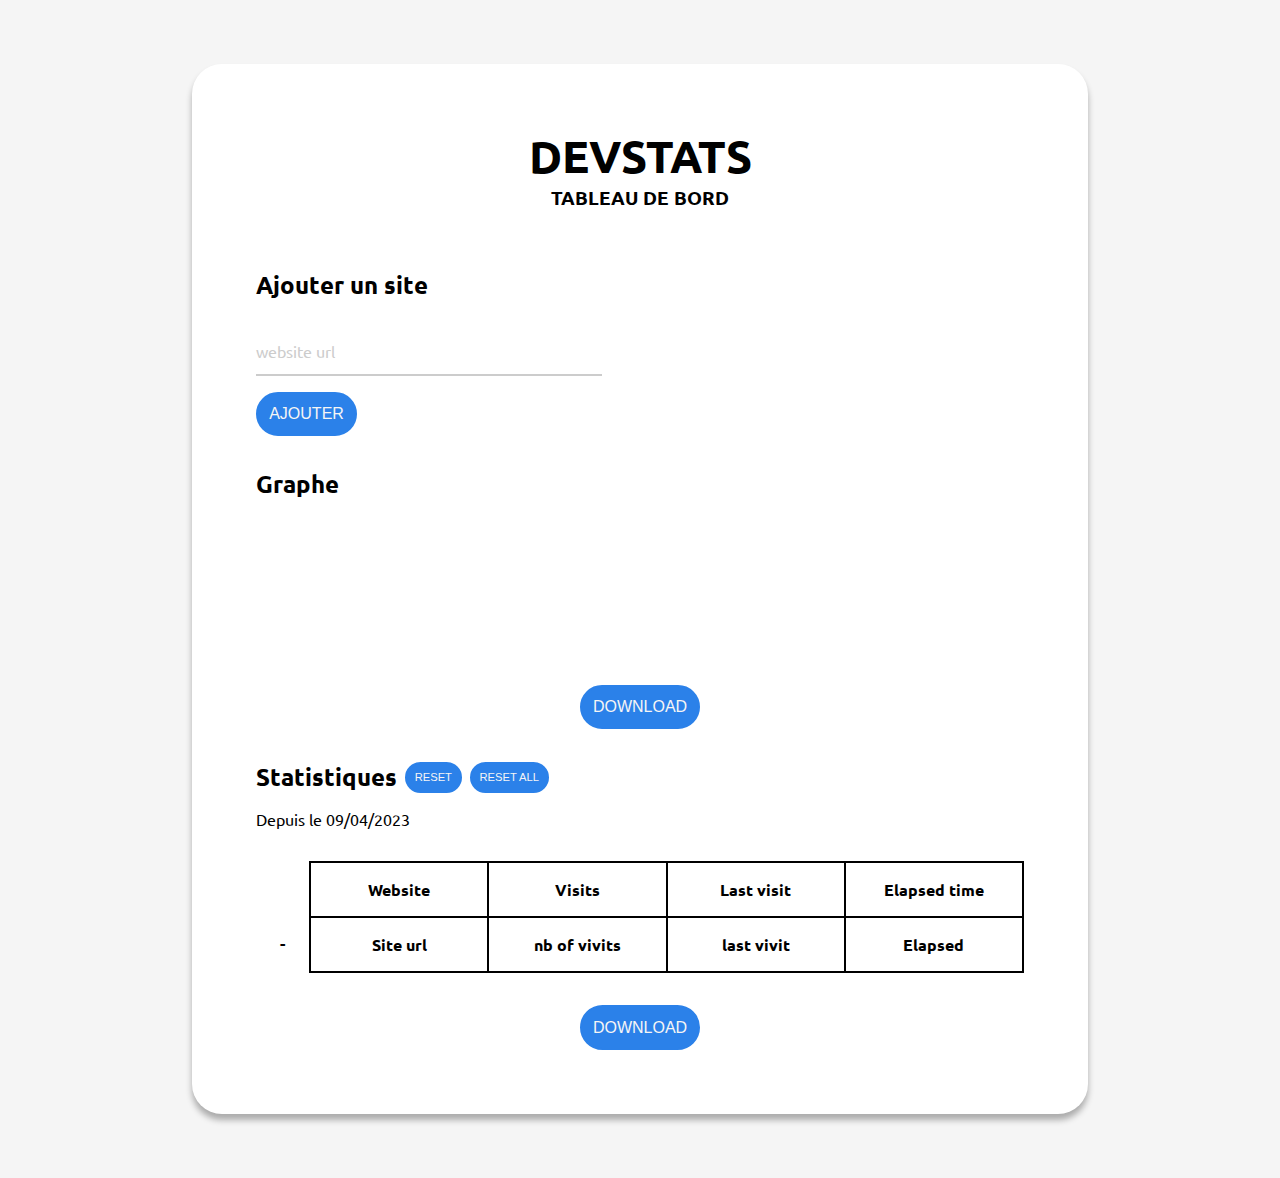
<file: html/index.html>
<!DOCTYPE html>
<html lang="fr">

<head>
    <meta charset="UTF-8">
    <meta http-equiv="X-UA-Compatible" content="IE=edge">
    <meta name="viewport" content="width=device-width, initial-scale=1.0">

    <!-- charger la police d'écriture -->
    <link rel="preconnect" href="https://fonts.googleapis.com">
    <link rel="preconnect" href="https://fonts.gstatic.com" crossorigin>
    <link href="https://fonts.googleapis.com/css2?family=Ubuntu:wght@300&display=swap" rel="stylesheet">

    <!-- charger le style -->
    <link rel="stylesheet" href="../css/index.css">

    <!-- charger les icônes (font awesome)
    <script src="https://kit.fontawesome.com/bf31f3517c.js" crossorigin="anonymous"></script>-->

    <!-- charger la miniature -->
    <link rel="shortcut icon" href="../res/icon.png">

    <!-- <script src="https://cdn.jsdelivr.net/npm/chart.js"></script> -->
    <!-- <script type="module" src="/js/chart.min.js"></script> -->
    <!-- <script type="module" src="chrome-extension://agfhopkdlkmhhabbeecfehiagiajiean/js/chart.min.js"></script> -->

    <!-- importation de chart.js pour les graphiques -->
    <script src="../js/chart.js"></script>


    <title>DevStats - Tableau de Bord</title>
</head>

<body>
    <div id="added-popup">
        <p>Website : <span class="website-url">url</span> was successfully added to the list.</p>
    </div>

    <!-- tooltip quand on survole une url -->
    <div id="site-tooltip"></div>

    <main>
        <div id="title-container">
            <h1>DevStats</h1>
            <p>tableau de bord</p>
        </div>

        <section id="add-site-section">
            <h2 class="section-title">Ajouter un site</h2>
            <div class="input-container">
                <input type="text" id="input" required="" autocomplete="off">
                <label for="input" class="label">website url</label>
                <div class="underline"></div>



            </div>

            <div id="site-list-container">
                <div id="site-list">
                </div>
            </div>

            <button id="add-site-button" class="classic-button">Ajouter</button>
        </section>

        <section id="graph-section">
            <h2 class="section-title">Graphe</h2>

            <div id="graphics-container">
                <div class="chart-container">
                    <canvas id="chart1"></canvas>
                </div>
                <div class="chart-container">
                    <canvas id="chart2"></canvas>
                </div>
            </div>


            <div class="centered">
                <button id="dl-graphics-btn" class="classic-button">Download</button>
            </div>

        </section>

        <section id="stats-section">
            <div class="inline">
                <h2 class="section-title">Statistiques</h2>
                <button id="reset-button" class="classic-button" title="resets all counters to 0">Reset</button>
                <button id="reset-all-button" class="classic-button" title="deletes all the data of the extension">Reset
                    all</button>
            </div>

            <p id="last-reset">Depuis le 09/04/2023</p>

            <table id="stats-table">
                <thead>
                    <tr>
                        <th></th>
                        <th>Website</th>
                        <th>Visits</th>
                        <th>Last visit</th>
                        <th>Elapsed time</th>
                    </tr>
                </thead>
                <tbody>
                    <tr>
                        <td>
                            <div class="remove-site-btn">-</div>
                        </td>
                        <td>Site url</td>
                        <td>nb of vivits</td>
                        <td>last vivit</td>
                        <td>Elapsed</td>
                    </tr>
                </tbody>
            </table>

            <div class="centered">
                <button id="dl-csv-button" class="classic-button">Download</button>
            </div>

        </section>

    </main>

    <script src="../js/index.js"></script>

</body>


</html>
</file>
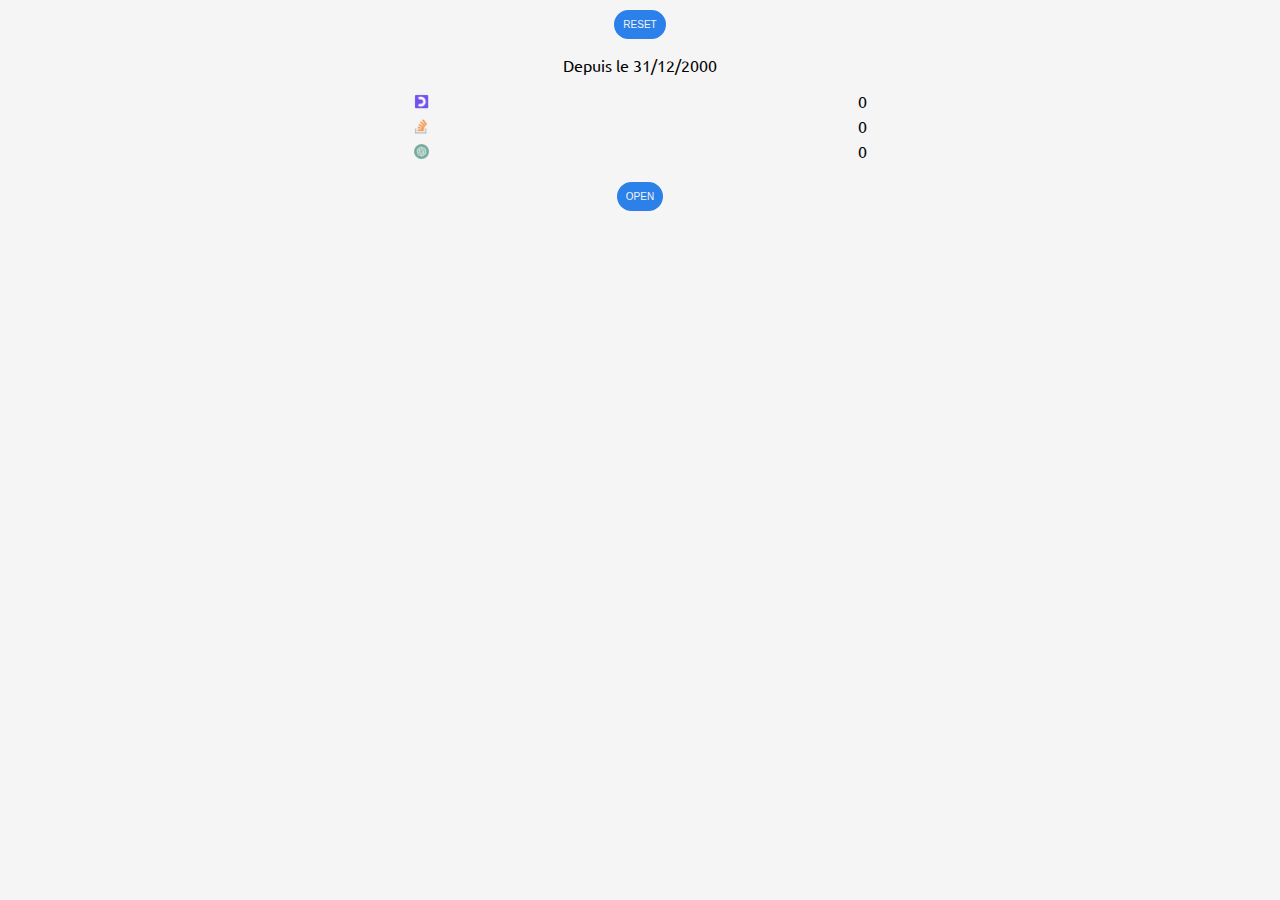
<file: html/popup.html>
<!DOCTYPE html>
<html lang="fr">

<head>
    <meta charset="UTF-8">
    <meta http-equiv="X-UA-Compatible" content="IE=edge">
    <meta name="viewport" content="width=device-width, initial-scale=1.0">

    <!-- charger la police d'écriture -->
    <link rel="preconnect" href="https://fonts.googleapis.com">
    <link rel="preconnect" href="https://fonts.gstatic.com" crossorigin>
    <link href="https://fonts.googleapis.com/css2?family=Ubuntu:wght@300&display=swap" rel="stylesheet">

    <!-- charger le style -->
    <link rel="stylesheet" href="../css/popup.css">

    <title>DevStats</title>
</head>

<body>
    <button class="classic-button" id="clear-data">reset</button>
    <p id="last-clear">Depuis le <span class="date">31/12/2000</span>
    </p>

    <ul id="visited-ul">
        <li class="openclassrroms visited-item"><img class="tiny-icon" src="../res/icons/openclassrooms.com.png"
                alt="icone site"> <span class="value">0</span></li>
        <li class="stackoverflow visited-item"><img class="tiny-icon" src="../res/icons/stackoverflow.com.png"
                alt="icone site">
            <span class="value">0</span>
        </li>
        <li class="chatgpt visited-item"><img class="tiny-icon" src="../res/icons/chat.openai.com.png" alt="icone site">
            <span class="value">0</span></li>
    </ul>

    <button class="classic-button" id="open-full">open</button>

    <p id="double-check">double check</p>

    <script src="../js/popup.js"></script>
</body>


</html>
</file>
<file: css/index.css>
/*général*/

*,
::before,
::after {
  margin: 0;
  padding: 0;
  box-sizing: border-box;
}

body {
  margin: 0;
  width: 100%;
  height: auto;
  min-height: 100vh;
  background-color: whitesmoke;
  font-family: "Ubuntu", sans-serif;
  display: flex;
  justify-content: center;
  align-items: center;
}

html {
  scroll-behavior: smooth;
}

main {
  width: 70%;
  height: 100%;
  /*min-height: 100vh;*/
  border-radius: 30px;
  background: white;
  box-shadow: 0 6px 6px hsl(0deg 0% 0% / 0.3);
  display: flex;
  flex-direction: column;
  justify-content: center;
  align-items: flex-start;
  padding: 5%;
  margin-top: 5%;
  margin-bottom: 5%;
}

/*titre*/
#title-container {
  text-transform: uppercase;
  font-weight: bold;
  font-size: 1.4rem;
  display: flex;
  flex-direction: column;
  margin-bottom: 1.6rem;
  align-self: center;
}

#title-container p {
  text-align: center;
  font-size: 1.2rem;
}

/*sections*/
main > section {
  margin-top: 2rem;
}

.inline {
  display: flex;
  align-items: center;
}

/*customized input*/
.input-container {
  position: relative;
  margin-top: 40px;
  width: 45%; /*200px*/
}

#add-site-button {
  /*font-size: 0.7em;*/
  margin-bottom: 0em;
  margin-top: 1em;
}

.centered {
  margin-top: 2rem;
  display: flex;
  justify-content: center;
  align-items: center;
}

.input-container input[type="text"] {
  font-size: 20px;
  width: 100%;
  border: none;
  border-bottom: 2px solid #ccc;
  padding: 5px 0;
  background-color: transparent;
  outline: none;
}

.input-container .label {
  position: absolute;
  top: 0;
  left: 0;
  color: #ccc;
  transition: all 0.3s ease;
  pointer-events: none;
}

.input-container input[type="text"]:focus ~ .label,
.input-container input[type="text"]:valid ~ .label {
  top: -20px;
  font-size: 16px;
  color: #333;
}

.input-container .underline {
  position: absolute;
  bottom: 0;
  left: 0;
  height: 2px;
  width: 100%;
  background-color: #333;
  transform: scaleX(0);
  transition: all 0.3s ease;
}

.input-container input[type="text"]:focus ~ .underline,
.input-container input[type="text"]:valid ~ .underline {
  transform: scaleX(1);
}

#site-list-container {
  position: relative;
  display: none;
  /*opacity: 0;*/
  transition: 0.5s all ease-in-out;
}

#site-list {
  position: absolute;
  background-color: whitesmoke;
  z-index: 1;
  padding: 0.8rem;
  border-radius: 0 10px 10px 0;
  width: auto;
}

#site-list > * {
  margin-bottom: 0.8rem;
  cursor: pointer;
}

#site-list > div:last-of-type {
  margin-bottom: 0;
}

#add-site-section {
  width: 100%;
}

/*customized button*/
.classic-button {
  color: whitesmoke;
  background-color: #2b81e9;
  border: 2px solid #2b81e9;
  text-align: center;
  font-size: 1em;
  border-radius: 3rem;
  padding: 0.7em;
  cursor: pointer;
  text-transform: uppercase;

  transition: all 0.3s ease-in-out 0.1s;
}

.classic-button:hover {
  color: #2b81e9;
  background-color: whitesmoke;
  font-weight: bold;
  scale: 1.05;

  transition: all 0.3s ease-in-out;
}

.inline .classic-button {
  font-size: 0.7em;
  margin-left: 0.7em;
}

/*added popup*/
#added-popup {
  position: fixed;
  background-color: rgb(38, 180, 133);
  border-radius: 10px;
  padding: 1.1rem;
  font-size: 1.1rem;
  color: whitesmoke;
  text-align: center;
  top: 1.1rem;
  display: none;
  opacity: 0;
  transition: all 0.5s ease-in-out;
}

#added-popup .website-url {
  font-weight: bold;
}

#stats-section {
  width: 100%;
}

#stats-table {
  border-collapse: collapse;
  width: 100%;
  margin-top: 2rem;
  margin-bottom: 2rem;
}

#stats-table th {
  width: 23%;
}

#stats-table th,
#stats-table td {
  border: 2px solid black;
  padding: 1rem;
  font-size: 1rem;
  text-align: center;
  cursor: default;
}

#stats-table th:first-of-type,
#stats-table td:first-of-type {
  width: 7%;
  border: 0;
}

#stats-table tr:last-of-type {
  font-weight: bold;
}

.tiny-icon {
  width: 20px;
  height: 20px;
}

#stats-table .flex-container {
  display: flex;
  justify-content: space-between;
  align-items: center;
}

#stats-table tbody tr td:first-of-type {
  width: 100%;
  padding-right: 0;
  padding-left: 0;
  display: flex;
  justify-content: space-around;
  align-items: center;
}

.interact-site-btn {
  border: 2px solid black;
  border-radius: 3px;
  font-weight: bold;
  width: 1rem;
  height: 1rem;
  cursor: pointer;
  display: flex;
  justify-content: center;
  align-items: center;

  transition: all 0.2s ease-in-out;
}

.interact-site-btn:hover {
  color: #2b81e9;
  border-color: #2b81e9;
  border-radius: 0;
  scale: 1.3;

  transition: all 0.2s ease-in-out;
}

.remove-site-btn:hover {
  color: rgb(221, 21, 21);
  border-color: rgb(221, 21, 21);
}

.reset-site-btn {
  font-size: 0.7rem;
}

#last-reset {
  font-size: 1rem;
  margin-top: 1rem;
}

#graph-section {
  width: 100%;
}

#graphics-container {
  display: flex;
  justify-content: space-around;
  align-items: center;
  width: 100%;
}

#graphics-container .chart-container {
  width: 30%;
}

#graphics-container > canvas {
  width: 100%;
}

/*url tooltip*/
#site-tooltip {
  background: rgba(0, 0, 0, 0.5);
  color: white;
  font-size: 1em;
  position: fixed;
  text-align: justify;
  line-height: 1.2rem;
  padding: 0.5rem;
  border-radius: 0 0.5rem 0.5rem 0.5rem;
  z-index: 11;
  font-weight: bold;
  max-width: 25vw;
  display: none;

  /*transition: all 0.1s ease-in-out;*/
}

/*taille tablette*/
@media (max-width: 1000px) {
  main {
    width: 100%;
  }
}

/*taille smartphone*/
@media (max-width: 700px) {
  /* … */
}
</file>
<file: css/popup.css>
body {
  margin: 10px;
  /*width: 100%;
  height: auto;*/
  background-color: whitesmoke;
  font-family: "Ubuntu", sans-serif;
  display: flex;
  flex-direction: column;
  justify-content: space-around;
  align-items: center;
  text-align: center;
  /*overflow-x: hidden;
  cursor: none;*/
}

.classic-button {
  color: whitesmoke;
  background-color: #2b81e9;
  border: 2px solid #2b81e9;
  text-align: center;
  font-size: 10px;
  border-radius: 3rem;
  padding: 7px;
  cursor: pointer;
  text-transform: uppercase;

  transition: all 0.3s ease-in-out 0.1s;
}

.classic-button:hover {
  color: #2b81e9;
  background-color: whitesmoke;
  font-weight: bold;
  scale: 1.05;

  transition: all 0.3s ease-in-out;
}

#visited-ul {
  list-style-type: none;
  padding-left: 0;
  margin-top: 0;
  width: 70%;
}

.tiny-icon {
  width: 15px;
  height: 15px;
}

.visited-item {
  display: flex;
  align-items: center;
  justify-content: space-around;
  margin-bottom: 5px;
}

#double-check {
  color: rgb(221, 21, 21);
  margin-bottom: 0;
  display: none;
}
</file>
